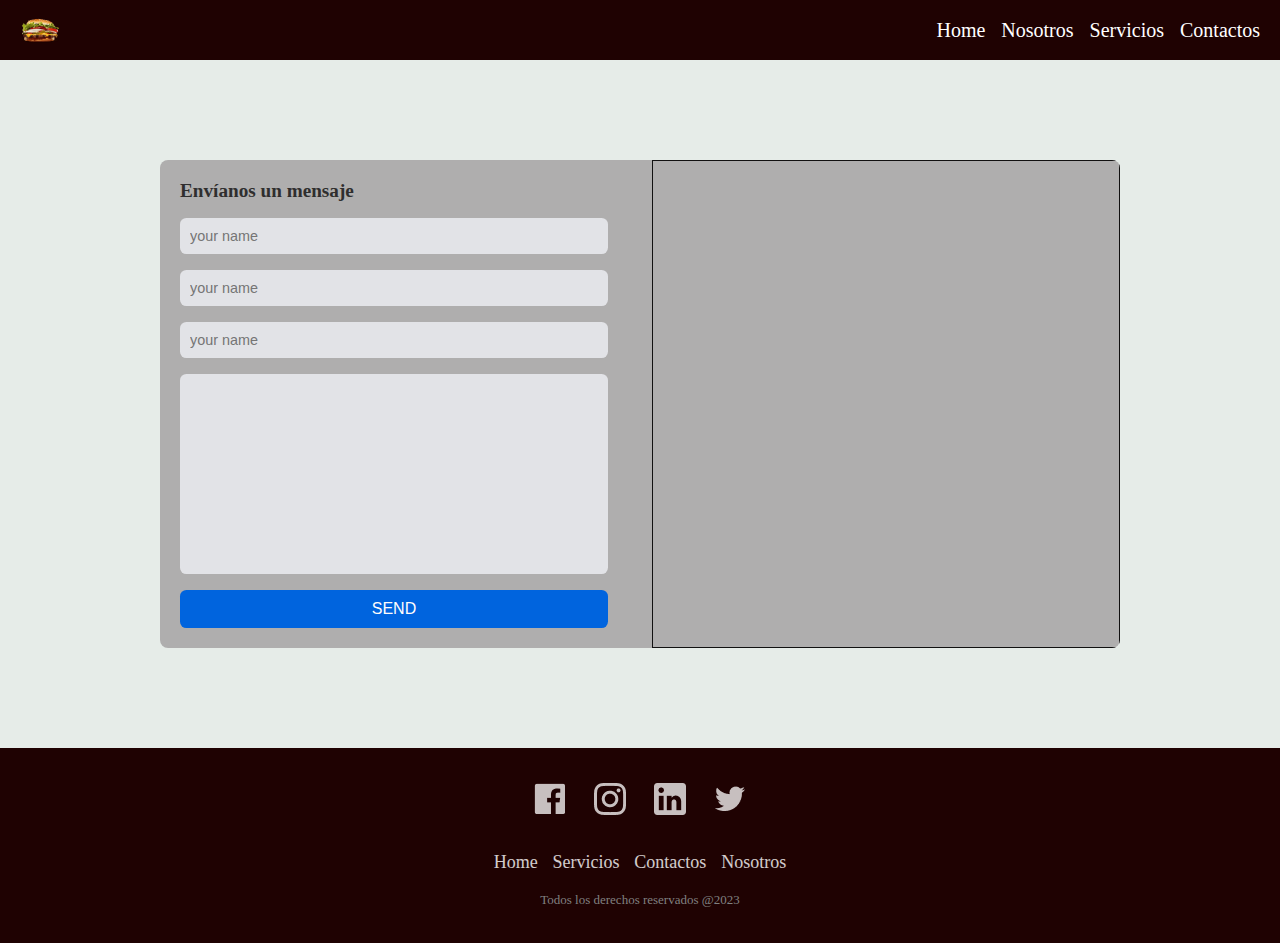
<file: pages/contacto.html>
<!DOCTYPE html>
<html lang="en">
<head>
    <meta charset="UTF-8">
    <meta name="viewport" content="width=device-width, initial-scale=1.0">
    <title>Contactos</title>
    <link rel="icon" href="./../img/Burger.png">
    <link rel="stylesheet" href="./../css/main.css">
    <script defer src="./../js/main.js"></script>
   
</head>
<body>

  <!--Navbar-->
  <header class="navbar">
    <nav>
        <img class="logo"  src="./../img/Burger.png" alt=""> 
        <ul class="links" id="links">
            <li><a href="./../index.html">Home</a></li>
            <li><a href="./nosotros.html">Nosotros</a></li>
            <li><a href="./servicios.html">Servicios</a></li>
            <li><a href="#">Contactos</a></li>
        </ul>
        <div class="hamburguer" id="hamburguer">
            <span class="bar"></span>
            <span class="bar"></span>
            <span class="bar"></span>
        </div>
    </nav>

</header>

<!--Formulario-->
<div class="contact-container">
    <div class="form-container">
        <h3>Envíanos un mensaje</h3>
        <form action="" class="contact-form">
        <input type="text" placeholder="your name" required>
        <input type="text" placeholder="your name" required>
        <input type="text" placeholder="your name" required>
        <textarea name="" id="" cols="30" rows="10 placeholder" required></textarea>
        <input type="submit" value="Send" class="send-button">
    </form>
    </div>
<!--Map-->
<div class="map">
    <iframe src="https://www.google.com/maps/embed?pb=!1m18!1m12!1m3!1d26258.67190183806!2d-58.62023378584702!3d-34.646267312104634!2m3!1f0!2f0!3f0!3m2!1i1024!2i768!4f13.1!3m3!1m2!1s0x95bcc78273397ab1%3A0x5093683b11b0c457!2sB1706%20Haedo%2C%20Provincia%20de%20Buenos%20Aires!5e0!3m2!1ses-419!2sar!4v1735786573091!5m2!1ses-419!2sar"  style="border:0;" allowfullscreen="" loading="lazy" referrerpolicy="no-referrer-when-downgrade"></iframe>
</div>
</div>


<section class="footer">
    <div class="social">
    <a href="#"><img src="./../img/Image20231009184307.png" alt="Instagram"></a>
    <a href="#"><img src="./../img/Image20231009184313.png" alt="Facebook"></a>
    <a href="#"><img src="./../img/Image20231009184319.png" alt="Twitter"></a>
    <a href="#"><img src="./../img/Image20231009184323.png" alt="LinkedIn"></a>

    </div>
    <div>
    <ul class="list">
    <li>
    <a href="">Home</a>
    </li>
    <li>
    <a href="">Servicios</a>
    </li>
    <li>
    <a href="">Contactos</a>
    </li>
    <li>
        <li>
            <a href="">Nosotros</a>
            
            </li>
    
    </li>
    </ul>
<p class="copyright">
    Todos los derechos reservados @2023

</p>
    </div>
        
</section>
    
</body>
</html>
</file>
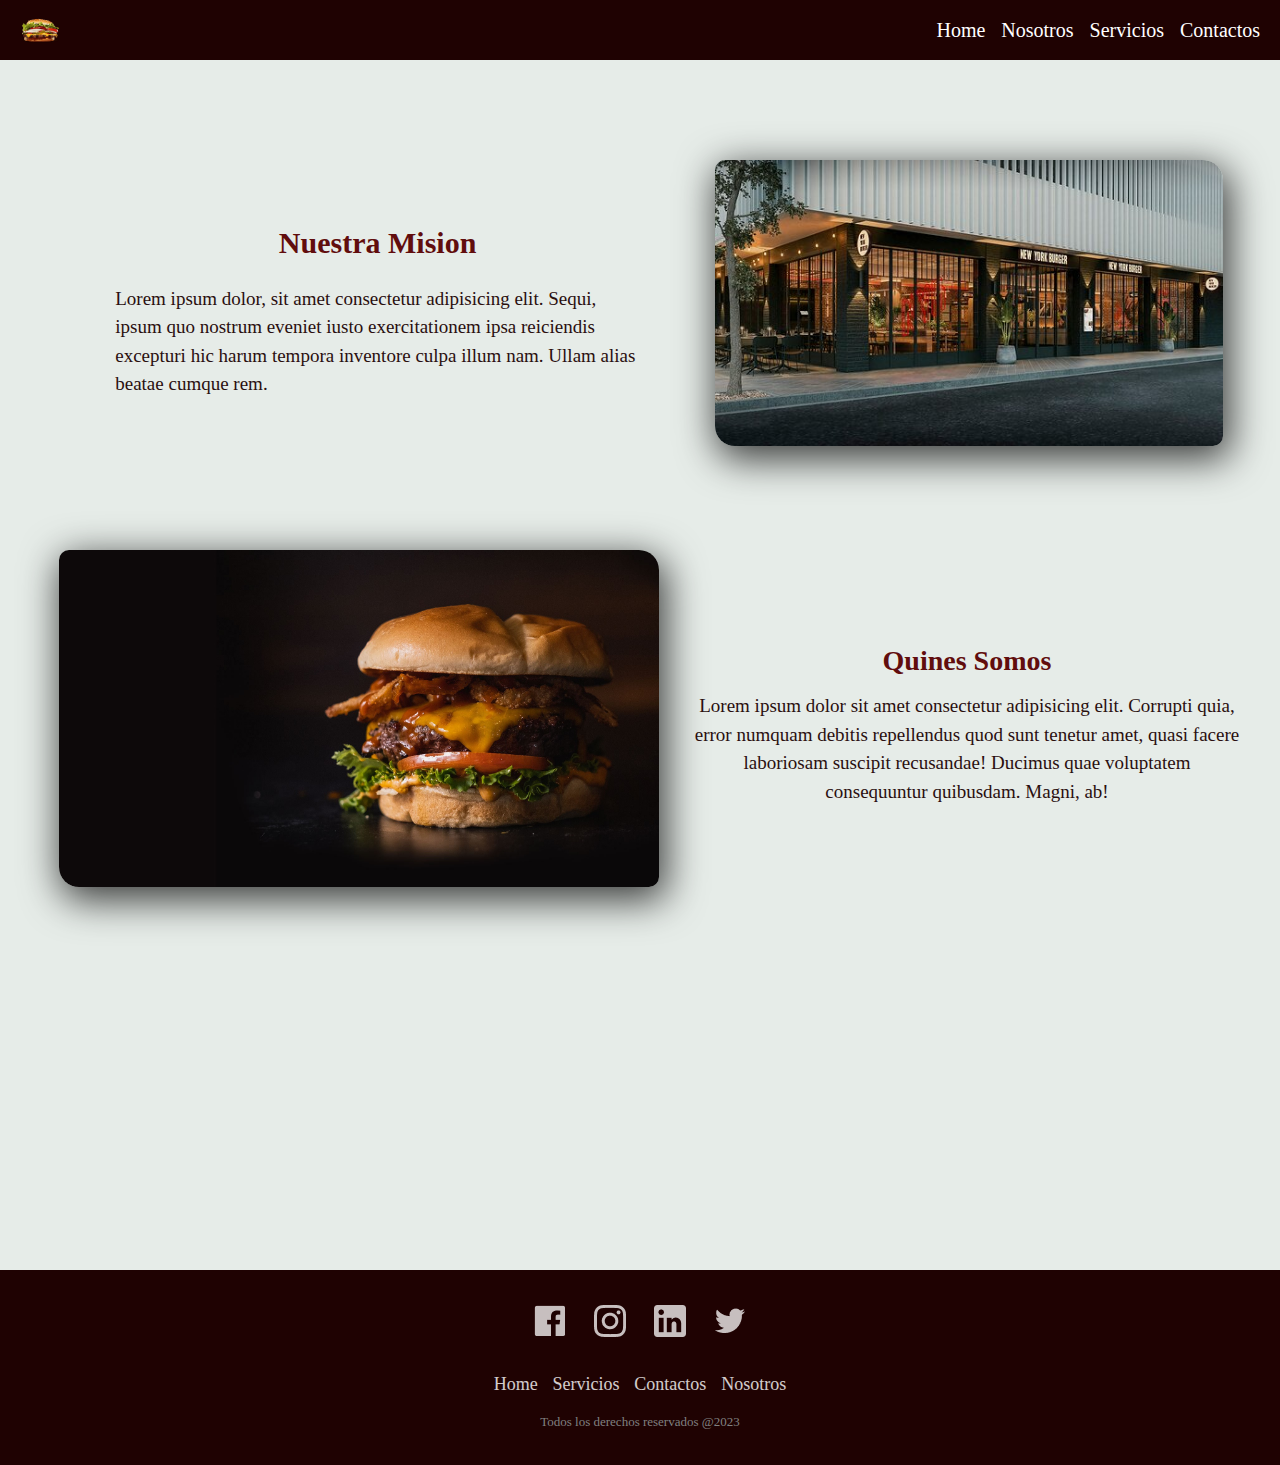
<file: pages/nosotros.html>
<!DOCTYPE html>
<html lang="en">
<head>
    <meta charset="UTF-8">
    <meta name="viewport" content="width=device-width, initial-scale=1.0">
    <title>Sobre Nosotros</title>
    <link rel="icon" href="./../img/Burger.png">
    <link rel="stylesheet" href="./../css/main.css">
    <script defer src="./../js/main.js"></script>
</head>
<body>

    <!--Navbar-->
    <header class="navbar">
        <nav>
            <img class="logo"  src="./../img/Burger.png" alt=""> 
            <ul class="links" id="links">
                <li><a href="./../index.html">Home</a></li>
                <li><a href="#">Nosotros</a></li>
                <li><a href="./servicios.html">Servicios</a></li>
                <li><a href="./../pages/contacto.html">Contactos</a></li>
            </ul>
            <div class="hamburguer" id="hamburguer">
                <span class="bar"></span>
                <span class="bar"></span>
                <span class="bar"></span>
            </div>
        </nav>

    </header>

    <main>
        <!--Nosotros-->
        <div class="Aboutsection">
            <div class="Contentsection">
                <h2 class="TextoGalery">Nuestra Mision</h2>
             
                <p>Lorem ipsum dolor, sit amet consectetur adipisicing elit. Sequi, ipsum quo nostrum eveniet iusto exercitationem ipsa reiciendis excepturi hic harum tempora inventore culpa illum nam. Ullam alias beatae cumque rem.</p>

            

            </div>
            <div class="image">
                <img src="./../img/local1.jpg" alt="">

            </div>
        </div>


        <section>
            <div class="about">
                <div class="conten1">
                    <img src="./../img/BannerBurguer.jpg" alt="">
                    <div class="texto">
                        <h2 class="TextoGalery">Quines Somos</h2>
                        <p>Lorem ipsum dolor sit amet consectetur adipisicing elit. Corrupti quia, error numquam debitis repellendus quod sunt tenetur amet, quasi facere laboriosam suscipit recusandae! Ducimus quae voluptatem consequuntur quibusdam. Magni, ab!</p>
                    </div>

                </div>

            </div>
        </section>
    </main>


    <section class="footer">
        <div class="social">
        <a href="#"><img src="./../img/Image20231009184307.png" alt="Instagram"></a>
        <a href="#"><img src="./../img/Image20231009184313.png" alt="Facebook"></a>
        <a href="#"><img src="./../img/Image20231009184319.png" alt="Twitter"></a>
        <a href="#"><img src="./../img/Image20231009184323.png" alt="LinkedIn"></a>
    
        </div>
        <div>
        <ul class="list">
        <li>
        <a href="">Home</a>
        </li>
        <li>
        <a href="">Servicios</a>
        </li>
        <li>
        <a href="">Contactos</a>
        </li>
        <li>
            <li>
                <a href="">Nosotros</a>
                
                </li>
        
        </li>
        </ul>
    <p class="copyright">
        Todos los derechos reservados @2023
    
    </p>
        </div>
            
    </section>

    
</body>
</html>
</file>
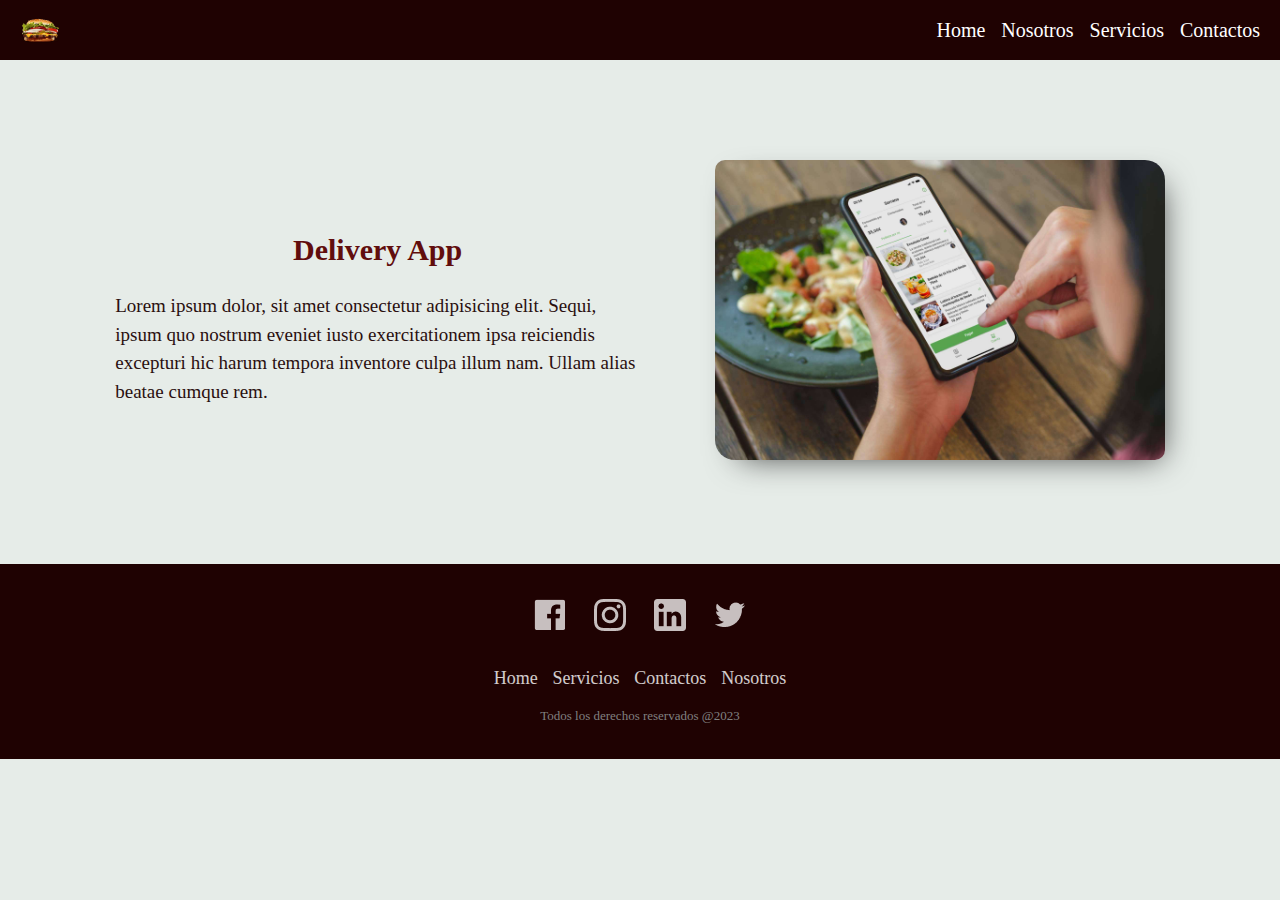
<file: pages/servicios.html>
<!DOCTYPE html>
<html lang="en">
<head>
    <meta charset="UTF-8">
    <meta name="viewport" content="width=device-width, initial-scale=1.0">
    <title>Nuestros Servicios</title>
    <link rel="icon" href="./../img/Burger.png">
    <link rel="stylesheet" href="./../css/main.css">
    <script defer src="./../js/main.js"></script>
</head>
<body>
    <!--Navbar-->
    <header class="navbar">
        <nav>
            <img class="logo"  src="./../img/Burger.png" alt=""> 
            <ul class="links" id="links">
                <li><a href="./../index.html">Home</a></li>
                <li><a href="./../pages/nosotros.html">Nosotros</a></li>
                <li><a href="#">Servicios</a></li>
                <li><a href="./contacto.html">Contactos</a></li>
            </ul>
            <div class="hamburguer" id="hamburguer">
                <span class="bar"></span>
                <span class="bar"></span>
                <span class="bar"></span>
            </div>
        </nav>

    </header>

    <main>

        
        
        <div class="Aboutsection">
            <div class="Contentsection">
                <h2 class="TextoGalery">Delivery App</h2>
            
                <p>Lorem ipsum dolor, sit amet consectetur adipisicing elit. Sequi, ipsum quo nostrum eveniet iusto exercitationem ipsa reiciendis excepturi hic harum tempora inventore culpa illum nam. Ullam alias beatae cumque rem.</p>

            

            </div>
            <div class="image1">
                <img src="./../img/appmovil.jpg" alt="">

            </div>
        </div>
        <section>


        
    </main>

    

    <section class="footer">
        <div class="social">
        <a href="#"><img src="./../img/Image20231009184307.png" alt="Instagram"></a>
        <a href="#"><img src="./../img/Image20231009184313.png" alt="Facebook"></a>
        <a href="#"><img src="./../img/Image20231009184319.png" alt="Twitter"></a>
        <a href="#"><img src="./../img/Image20231009184323.png" alt="LinkedIn"></a>
    
        </div>
        <div>
        <ul class="list">
        <li>
        <a href="">Home</a>
        </li>
        <li>
        <a href="">Servicios</a>
        </li>
        <li>
        <a href="">Contactos</a>
        </li>
        <li>
            <li>
                <a href="">Nosotros</a>
                
                </li>
        
        </li>
        </ul>
    <p class="copyright">
        Todos los derechos reservados @2023
    
    </p>
        </div>
            
    </section>
</body>
</html>
</file>
<file: css/main.css>
*{
    margin: 0;
    padding: 0;
    box-sizing: border-box;
}

body{
    background-color: #e6ece8;
}

    .navbar{
        background-color: #1f0202;
        padding: 10px 20px;
        position: relative;
        color: #fff;
    }

    nav{
        display: flex;
        align-items: center;
        justify-content: space-between;
    }

    .logo{
        width: 40px;
    }



.links{
    list-style: none;
    display: flex;
    gap:1rem;

}

.links a{
    text-decoration: none;
    color: #fff;
    font-size: 20px;
}

.hamburguer{
    display: none;
    flex-direction: column;
    cursor: pointer;
}

.bar{
    width: 25px;
    height: 3px;
    background-color: #fff;
    margin: 4px 0;
    transition: 0.3s;
}

@media(max-width: 768px){
    nav{
        justify-content: space-between;

    }

    .links{
        display: none;
        position: absolute;
        top: 100%;
        right: 0;
        background-color: #610d0d;
        width: 100%;
        flex-direction: column;
        text-align: center;
    }

li{
    margin: 15px;
}

    .hamburguer{
        display: flex;
    }

    .links.show{
        display: flex;
        background-color: #3b0303;
        
    }
}

.Banner{
    padding: 0px 45px;
    background-image: linear-gradient(rgba(5,7,12, 0.45),rgba(5,7,12, 0.45)), url(./../img/BannerBurguer.jpg);
    width: 100%;
    height: 85vh;
    background-position: center;
    background-size: cover;
    background-repeat: no-repeat;
}

.Container-Banner{
    color: #fff;
    font-size: 25px;
    height: 90%;
    display: flex;
    flex-direction: column;
    justify-content: center;

}

.TextoProductos{
    padding: 25px;
    text-align: center;
    color: #3e0404;
    font-weight: bold;
    font-size: 20px;
}


.TextoProductos p{
    padding: 10px;
    font-weight: bold;
    color: #3e0404;
}

    /* CSS */
    .btn-reserva {
    background-color: #c2fbd7;
    border-radius: 100px;
    box-shadow: rgba(56, 1, 1, 0.2) 0 -25px 18px -14px inset,rgba(63, 0, 0, 0.15) 0 1px 2px,rgba(252, 102, 2, 0.15) 0 2px 4px,rgba(188, 0, 0, 0.15) 0 4px 8px,rgba(113, 0, 0, 0.15) 0 8px 16px,rgba(99, 0, 0, 0.15) 0 16px 32px;
    color: green;
    cursor: pointer;
    display: inline-block;
    font-family: CerebriSans-Regular,-apple-system,system-ui,Roboto,sans-serif;
    padding: 7px 20px;
    text-align: center;
    text-decoration: none;
    transition: all 250ms;
    border: 0;
    font-size: 16px;
    user-select: none;
    -webkit-user-select: none;
    touch-action: manipulation;
    }

    .btn-reserva:hover {
    box-shadow: rgba(44,187,99,.35) 0 -25px 18px -14px inset,rgba(44,187,99,.25) 0 1px 2px,rgba(44,187,99,.25) 0 2px 4px,rgba(44,187,99,.25) 0 4px 8px,rgba(44,187,99,.25) 0 8px 16px,rgba(44,187,99,.25) 0 16px 32px;
    transform: scale(1.05) rotate(-1deg);
    }

.contenedor{
    display: flex;
    flex-wrap: wrap;
    justify-content: space-evenly;
    row-gap: 25px;
    padding-bottom: 40px;
}

.coder-card{
    width: 350px;
    height: 400px;
    overflow: hidden;
}

.coder-card img{
    width: 100%;
    height: 200px;
    object-fit: cover;
}


.publicidad{
    padding: 0px 50px;
    background-image: linear-gradient(rgba(5,7,12, 0.75),rgba(5,7,12, 0.75)), url(./../img/BannerBurguer.jpg);
    height: 65vh;
    background-size: cover;
    background-position: center;
    background-repeat: no-repeat;
}

.contenido-publicidad{
    position: relative;
    color: #fff;
    height: 100%;
    display: flex;
    flex-direction: column;
    justify-content: center;
}

.Parrafo1{
    font-size: 39px;
    color: #c2fbd7;
    
}

.Parrafo2{
    font-size: 45px;
    padding-bottom: 10px;
}

.Parrafo3{
    font-size: 19px;
    color: #543d3d;
    text-align: center;
    padding: 20px;
}
.btn-participar{
    background-color: rgba(32, 32, 103, 0.961);
    border-radius: 85px;
    color: rgb(235, 223, 223);
    cursor: pointer;
    display: inline-block;
    font-family: CerebriSans-Regular,-apple-system,system-ui,Roboto,sans-serif;
    padding: 10px 15px;
    text-align: center;
    text-decoration: none;
    transition: all 250ms;
    border: 0;
    font-size: 15px;
    user-select: none;
    -webkit-user-select: none;
    touch-action: manipulation;
    }

    @media screen  and (max-width: 768px) {
        .publicidad{
            text-align: center;
        }
    }

    /*Productos*/
    .contenedor2{
        display: flex;
        flex-wrap: wrap;
        justify-content: space-evenly;
        row-gap: 25px;
        padding-bottom: 40px;
        
    }

    .ProduCard{
        width: 300px;
        height: 450px;
        overflow: hidden;
        background-color: #ededed;
        border-radius: 20px 10px;
        border: 1px solid rgb(134, 132, 132);
    }

    .ProduCard img{
        width: 100%;
        
    }

    .TextoCard{
        display: flex;
        flex-direction: column;
        align-items: center;
        text-align: center;
        height: 180px;
        
        
    }

    .TextoCard p{
        padding: 10px;
    }
    .btn {
        padding: 1rem 1.5rem;
        border-radius: 1rem;
        outline: none;
        border: none;
        font-size: 10px;
        color: #fff;
        background-color: #610d0d;
        cursor: pointer;
    }  

    /*Evento Section*/

    .Aboutsection{
        width: 82%;
        margin:  100px auto;
        display: flex;
        justify-content: space-between;
        align-items: center;
        
    }

    .Contentsection{
        width: 50%;
    }

    .Contentsection h2{
        font-size: 30px;
        color: #610d0d;

    }
    .Contentsection p{
        color: #2a0f0f;
        font-size: 19px;
        line-height: 1.5;
        margin-top: 10px;
    }

    .image{
        width: 450px;
        
    }

    .image img{
        width: 113%;
        border-radius: 10px 20px;
        -webkit-box-shadow: 4px 10px 38px 3px rgba(0,0,0,0.75);
-moz-box-shadow: 4px 10px 38px 3px rgba(0,0,0,0.75);
box-shadow: 4px 10px 38px 3px rgba(0,0,0,0.75);
        
    }


/*Agregado para la seccion servicios APP*/
    .image1 img{
    width: 450px;
    border-radius: 10px 20px;
    -webkit-box-shadow: 10px 11px 33px -14px rgba(0,0,0,0.75);
    -moz-box-shadow: 10px 11px 33px -14px rgba(0,0,0,0.75);
    box-shadow: 10px 11px 33px -14px rgba(0,0,0,0.75);

    }

    /*Galeria*/

    .TextoGalery{
        padding: 15px;
        font-size: 28px;
        color: #610d0d;
        text-align: center;
    }
    .container-img{
        width: 70%;
        max-width: 1200px;
        margin: auto;
        margin-top: 60px;
        margin-bottom: 60px;
        display: grid;
        grid-template-columns: repeat(3, 1fr);
        grid-template-rows: 250px;
        grid-gap: 20px;
        
    }

    .container-img .box-img figure{
        width: 100%;
        height: 100%;
        
    }
    .container-img .box-img img{
        width: 100%;
        height: 100%;
        object-fit: cover;
        
        
    }

    .container-img .box-img:nth-child(1){
        grid-column-start: span 2;
    }

    .container-img .box-img:nth-child(4){
        grid-row-start: span 2;
    }



    /*Section quienes somos*/
    .about{
        width: 100%;
        height: 80vh;
        justify-content: center;
        align-items: center;
        
    }

    .about .conten1 img{
        margin: auto;
        width: 600px;
        
        border-radius: 10px 20px;
        -webkit-box-shadow: 4px 10px 38px 3px rgba(0,0,0,0.75);
-moz-box-shadow: 4px 10px 38px 3px rgba(0,0,0,0.75);
box-shadow: 4px 10px 38px 3px rgba(0,0,0,0.75);

    }

    .texto{
        width: 550px;
        max-width: 100%;
        text-align: center;
    }

    .texto p{
        color: #2a0f0f;
        font-size: 19px;
        line-height: 1.5;
    }

    .conten1{
        width: 1280px;
        max-width: 95%;
        margin: 26px;
        display: flex;
        flex-wrap: wrap;
        justify-content: space-around;
        align-items: center;
    }



.footer{
    padding: 35px 10px;
    background-color: #1f0202;
    width: 100%;
    
}

.footer .social{
    text-align: center;
    padding-bottom: 25px;
    color: #111;
    
}


.footer .social a{
    font-size: 24px;
    text-decoration: none;
    width: 36px;
    height: 40px;
    line-height: 30px;
    display: inline-block;
    text-align: center;
    margin: 0 10px;
    opacity: 0.75;
}

.footer .social a:hover{
    opacity: 0.9;
}

.footer ul{
    margin-top: 0;
    padding: 0;
    list-style: none;
    font-size: 18px;
    line-height: 1.6;
    margin-bottom: 0;
    text-align: center;
    color: #fff;
}


.footer ul li a{
    color: #fff;
    text-decoration: none;
    opacity: 0.8;
}

.footer ul li{
    display: inline-block;
    padding: 0.13px;
}

.footer ul li a{
    padding: 5px;
}

.footer .copyright{
    margin-top: 15px;
    text-align: center;
    font-size: 13px;
    color: grey;
}


/*Formulario*/



.contact-container{
    max-width: 960px;
    margin: 100px auto;
    width: 100%;
    display: grid;
    grid-template-columns: repeat(2, 1fr);
    gap: 1.5rem;
    border-radius: 0.5rem;
    overflow: hidden;
    background: rgb(175, 174, 174);
}

.form-container{
    padding: 20px;
}

.form-container h3{
    font-size: 1.2rem;
    font-weight: 600;
    margin-bottom: 1rem;
    color: #2f2e2e;
}

.contact-form{
    display: grid;
    row-gap: 1rem; 
}
.contact-form input, 
.contact-form textarea{
    width: 100%;
    border: none;
    outline: none;
    background: #e2e3e7;
    padding: 10px;
    font-size: 0.9rem;
    color: #fffcfc;
    border-radius: 0.4rem;
}

.contact-form textarea{
    resize: none;
    height: 200px;
}

    .contact-form .send-button{
    border: none;
    outline: none;
    background: #0064de;
    font-size: 1rem;
    font-weight: 500;
    text-transform: uppercase;
    cursor: pointer; 
    }

.map iframe{
    width: 100%;
    height: 100%;
    
}
.map{
    border: 1px solid #111;
}


@media (max-width: 968px){
    .contact-container{
        margin: 0 auto;
        width: 90%;
    }
}
@media (max-width: 700px){
    .contact-container{
        grid-template-columns: 1fr;
        gap: 1rem;
        margin-top: 10rem !important;
    }
    .map iframe{
        height: 400px;
    }
}


/*Productos*/
@media screen and (max-width: 517px){
    .TextoCard p {
     margin: 1px;
    }
}

@media screen and (max-width: 800px) {
    .container-img{
        width: 95%;
        grid-template-columns: repeat(1, 1fr);
        grid-template-rows: 200px;
        grid-gap: 10px;
    }
    .container-img .box-img:nth-child(1){
        grid-column-start: span 1;
    }
}

@media screen and (max-width: 400px) {
    .container-img{
        width: 90px;
        grid-template-columns: repeat(1, 1fr);
    }
    .container-img .box-img img{
        height: 200px;
    }
}

/*Imagen de servicios*/
@media screen and (max-width:466px){
    .image1 img{
        width: 100%;
    }
}


@media screen and (max-width: 400px){
    .Aboutsection {
        flex-direction: column;
        
    }
    .image{
        width: 100%;
    }
}


@media screen and (max-width: 768px){
    .Aboutsection {
        flex-direction: column;
        
    }
    .image{
        width: 85%;
    }

    p{
        margin-bottom: 25px;
        text-align: center;
        align-items: center;
    }

    }


@media screen and (max-width: 360px){
    .footer{
        width: 100%;
    }

    
}





@media screen and (max-width:768px){

    .about .conten1 img{
        width: 85%;
    
    }
    .texto{
        margin-bottom: 35px;
        text-align: center;
        
    }

    .texto h2{
        text-align: center;
    }
}

    
   

    @media screen and (max-width: 880px){

        .contact-box{
            grid-template-columns: 1fr;
            
        }
        .left{
            height: 200px;
        }
    }
</file>
